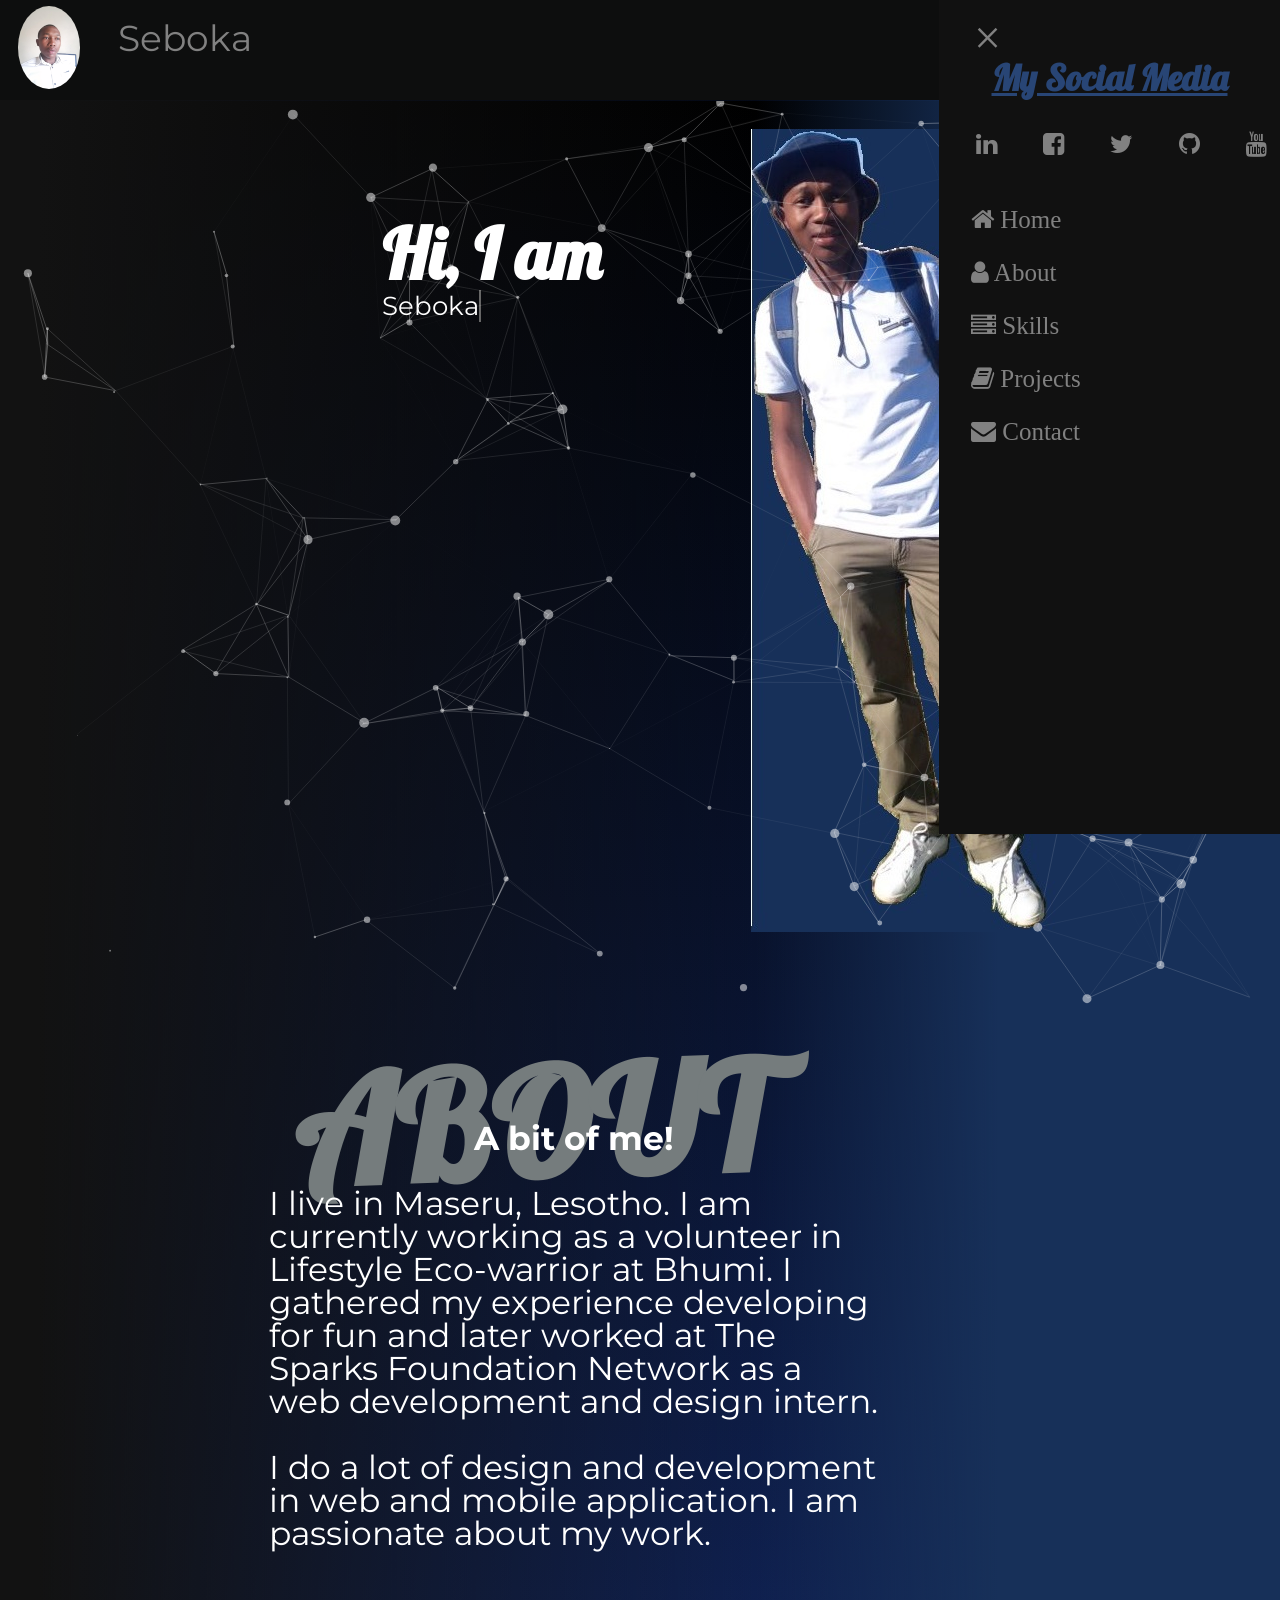
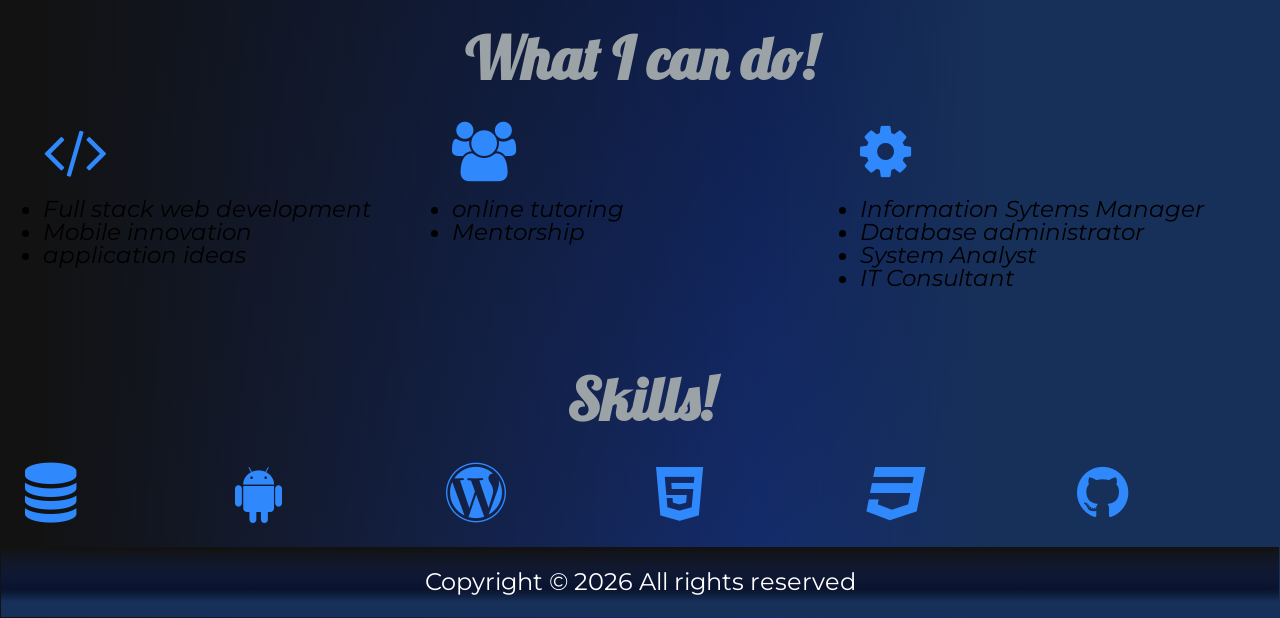
<file: index.html>
<!DOCTYPE html>
<html>

  <head>
    <meta charset="utf-8">
    <meta name="author" content="Seboka Mokhele" />
    <title>Seboka : Computer Scientist</title>
    <link rel="stylesheet" href="style/stylesheet.css">
    <link rel="stylesheet" href="https://stackpath.bootstrapcdn.com/font-awesome/4.7.0/css/font-awesome.min.css">
    <link href="https://fonts.googleapis.com/css?family=Roboto" rel="stylesheet">
    <link href="https://fonts.googleapis.com/css2?family=Lobster&display=swap" rel="stylesheet">
    <link href="https://fonts.googleapis.com/css2?family=Montserrat:wght@500&display=swap" rel="stylesheet">
 
   </head>

  <body>

    <div class="header">
     
          <div class="header-logoimg"><img src="img/header2.jpg" alt class="img img-circle img-hover"></div> 
          <div class="header-logo-text"><a href="#">Seboka</a></div>     

        <div class="header-list">
          <span style="font-size:30px;cursor:pointer" onclick="openNav()">&#9776;</span>
        </div>

      <div id="mySidenav-list" class="sidenav-list">
        <div class="social-media-header"><h1>My Social Media</h1></div>
        <div class="social-media-links">
              <ul>
                  <li> <a target="_blank" href="https://www.linkedin.com/in/sebokamokhele"><i class="fa fa-linkedin"></i></a></li>
                  <li> <a target="_blank" href="https://www.facebook.com/seboka.mokhele"><i class="fa fa-facebook-square"></i></a></li>
                  <li> <a target="_blank" href="https://www.twitter.com/9seboka"><i class="fa fa-twitter"></i></a></li>
                  <li> <a target="_blank" href="https://www.github.com/sebokamokhele"><i class="fa fa-github"></i></a></li>
                  <li> <a target="_blank" href="https://m.youtube.com/channel/UC_4WiIq7IH3VitkHxet03Mg"><i class="fa fa-youtube"></i></a>
                  
              </ul>
        </div>
        <div class="main-menu">
          <a href="javascript:void(0)" class="closebtn" onclick="closeNav()">&times; </a>
          <a class="active" href="#"><i class="fa fa-home"></i>  Home</a>
          <a href="#label-about"><i class="fa fa-user"></i>  About</a>
          <a href="#label-skills"><i class="fa fa-server"></i>  Skills</a>
          <a href="#label-projects"><i class="fa fa-book"></i>  Projects</a>
          <a href="#label-contact"><i class="fa fa-envelope"></i>  Contact</a>
        </div>
      </div>

    </div>

    <div id="main-page">
      <div class="column">

        <!-- 1st Column that contain my welcome text and full body image-->
        <div class="col-md-m1">
          <div id="particles-js"></div>
          <div class="row-r1">
            
            <div class="row-myself">
              <h1>Hi, I am</h1>
              <p>
                
                  <span class="txt-rotate" data-period="2000" data-rotate='[ "Seboka Mokhele.", "a Web Developer.", "an Application Developer.", "a Computer Scientist", "a Mathematician" ]'></span>

              </p>
            </div>
            
            <div class="row-img">
              <img alt class="row-img-p1" src="img/body2.jpg">
            </div>
            
          </div>
        </div>
        
        <!-- 2nd Column that contain my about page-->
        <div class="col-md-m2">
          <div class="row-r2">
            <div class="row-about-text" id="label-about">
              <div class="row-at">
                <h2>ABOUT</h2>
                <h3>A bit of me!</h3><br><br>
                <p>
                  I live in Maseru, Lesotho. I am currently working as a volunteer in Lifestyle Eco-warrior at Bhumi.
                  I gathered my experience developing for fun and later worked at The 
                  Sparks Foundation Network as a web development and design intern.<br><br>

                  I do a lot of design and development in web and mobile application. I am passionate about my work.
           
                </p>
  
              </div>
              
            </div>
          </div>
        </div>
      
   
        <!--3rd Column; My what to do section-->
        <div class="col-md-m3">
          <div class="row3-col-m3">
              <div class="row-col-m31">
                <h6>What I can do!</h6>
              </div>
              
              <div class="row-col-m32">
                
                <aside>  
                  <div class="icon"><a class="fa fa-code"></a></div>

                  <div class="code-body1">
                    <ul>
                      <li><a>Full stack web development</a></li>
                      <li><a>Mobile innovation</a></li>
                      <li><a>application ideas</a></li>
                    </ul>
                  </div>
                  </aside>
                

                <aside>  
                  <div class="icon"><a class="fa fa-group"></a></div>
                  <div class="group-body2">
                    <ul>
                      <li><a>online tutoring</a></li>
                      <li><a>Mentorship</a></li>
                    </ul>
                  </div>
                </aside>

                
                <aside>  
                  <div class="icon"><a class="fa fa-gear fa-spin"></a></div>
                  <div class="cogs-body3">
                    <ul>
                      <li><a>Information Sytems Manager</a></li>
                      <li><a>Database administrator</a></li>
                      <li><a>System Analyst</a></li>
                      <li><a>IT Consultant</a></li>
                    </ul>
                    
                 </aside>

                </div>
              </div>
          </div>
        </div>













        <!-- 4th Column; -->
        <div class="col-md-m4">
          <div class="row3-col-m3" id="label-skills">
              <div class="row-col-m31">
                <h6>Skills!</h6>
              </div>
              
              <div class="row-col-m32">
                <aside>
                  
                    <div class="icon"><a class="fa fa-database"></a></div>
              
                </aside>
                <aside>
                  
                    <div class="icon"><a class="fa fa-android"></a></div>
              
                </aside>
                <aside>
                  
                    <div class="icon"><a class="fa fa-wordpress"></a></div>
              
                </aside>
                <aside>
                    
                 <div class="icon"><a class="fa fa-html5"></a></div>
                
                </aside>
                <aside>
                  
                  <div class="icon"><a class="fa fa-css3"></a></div>
                  
                </aside>
                <aside>
                  
                    <div class="icon"><a class="fa fa-github"></a></div>
              
                </aside>
                 
              </div>
          </div>
        </div>

        
        <!--modify here with html 4 -->
        

  



    <footer class = "foot-dev">
           <p>
                Copyright &copy;
                    <script>
                        document.write(new Date().getFullYear());
                    </script>
                    All rights reserved
            </p>
    </footer>

    <script src="js/particles.js"></script>
    <script src="js/app.js"></script>
    <script src="js/script.js"></script>
    <script  src="js/function.js"></script>
    <!--<script  src="js/allfont.js"></script>-->
        
    <!--Start of Tawk.to Script-->
     <script type="text/javascript">
        var Tawk_API=Tawk_API||{}, Tawk_LoadStart=new Date();
        (function()
         {
            var s1=document.createElement("script"),s0=document.getElementsByTagName("script")[0];
            
          s1.async=true;
            s1.src='https://embed.tawk.to/632406ad54f06e12d89506cb/1gd2bk6lc';
            s1.charset='UTF-8';
            s1.setAttribute('crossorigin','*');
            s0.parentNode.insertBefore(s1,s0);
        
        })();
       
    </script>
    <!--End of Tawk.to Script-->
    

  </body>
</html>
</file>
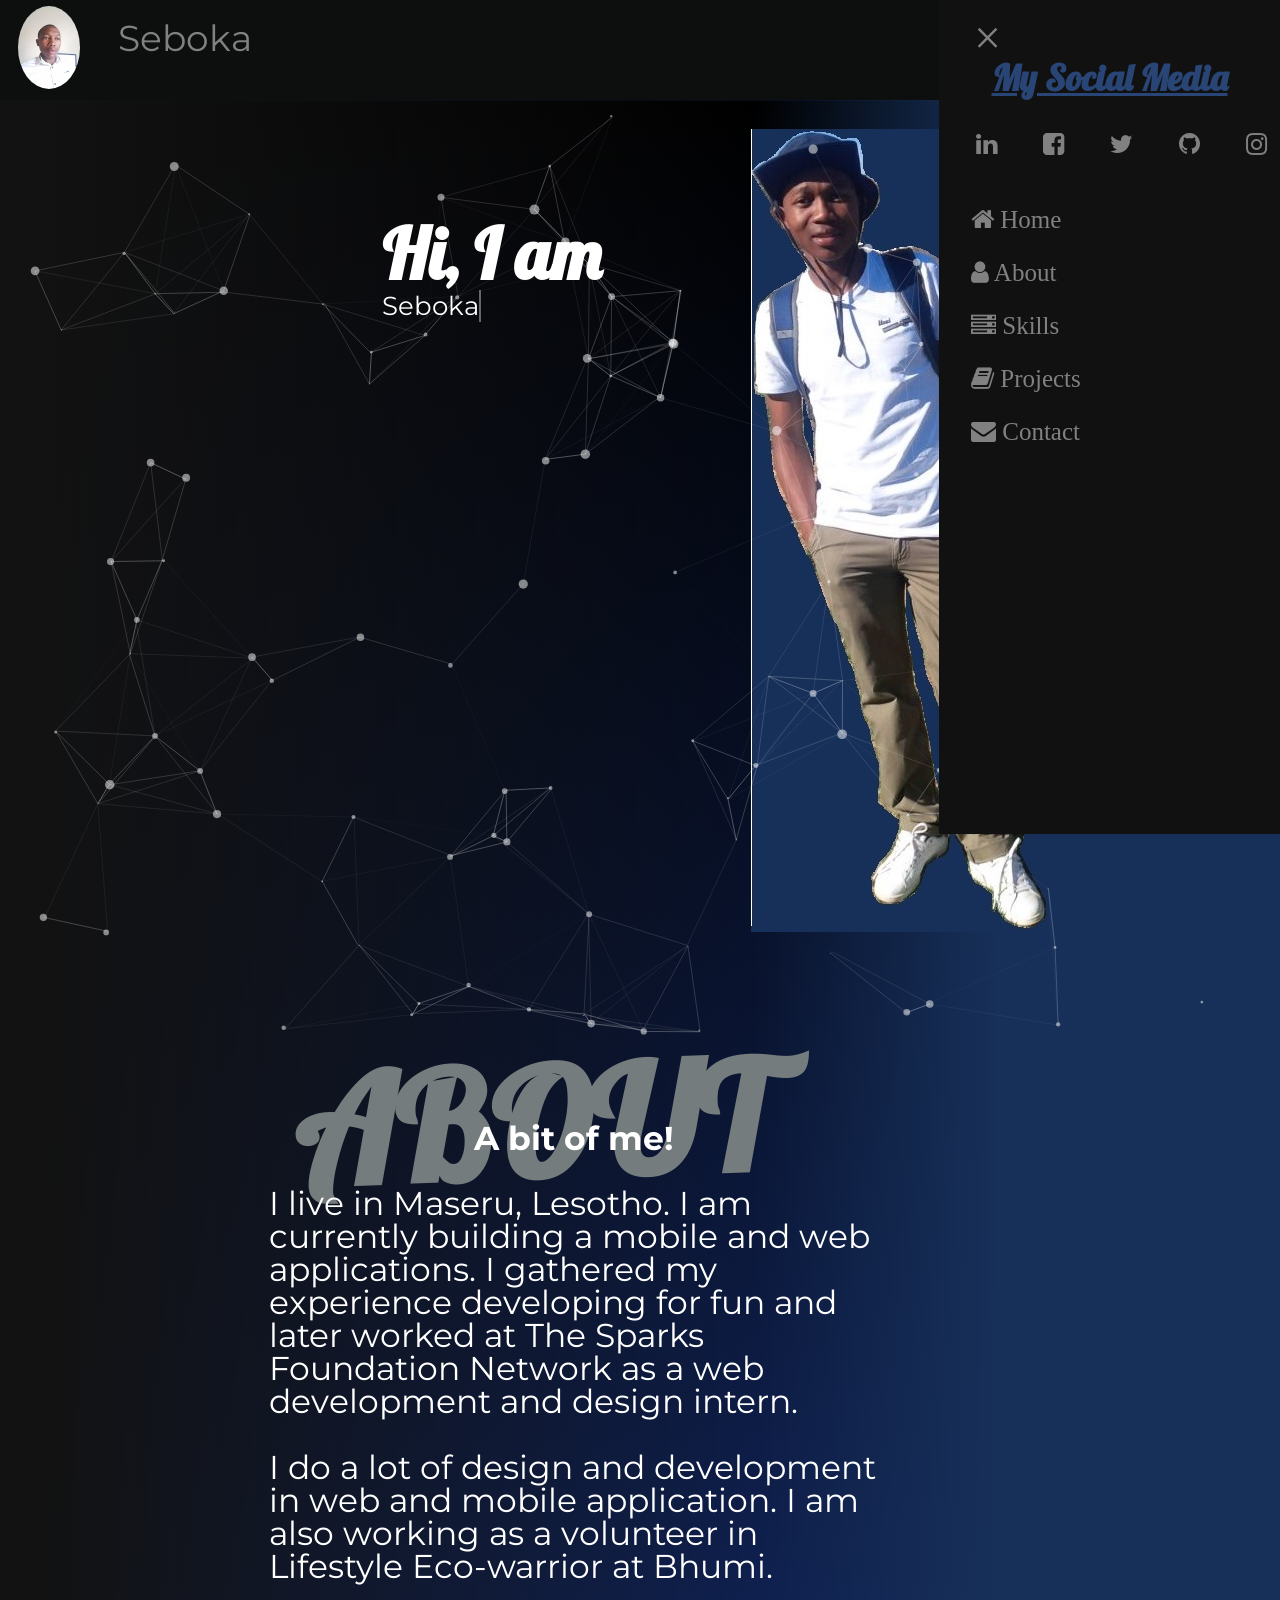
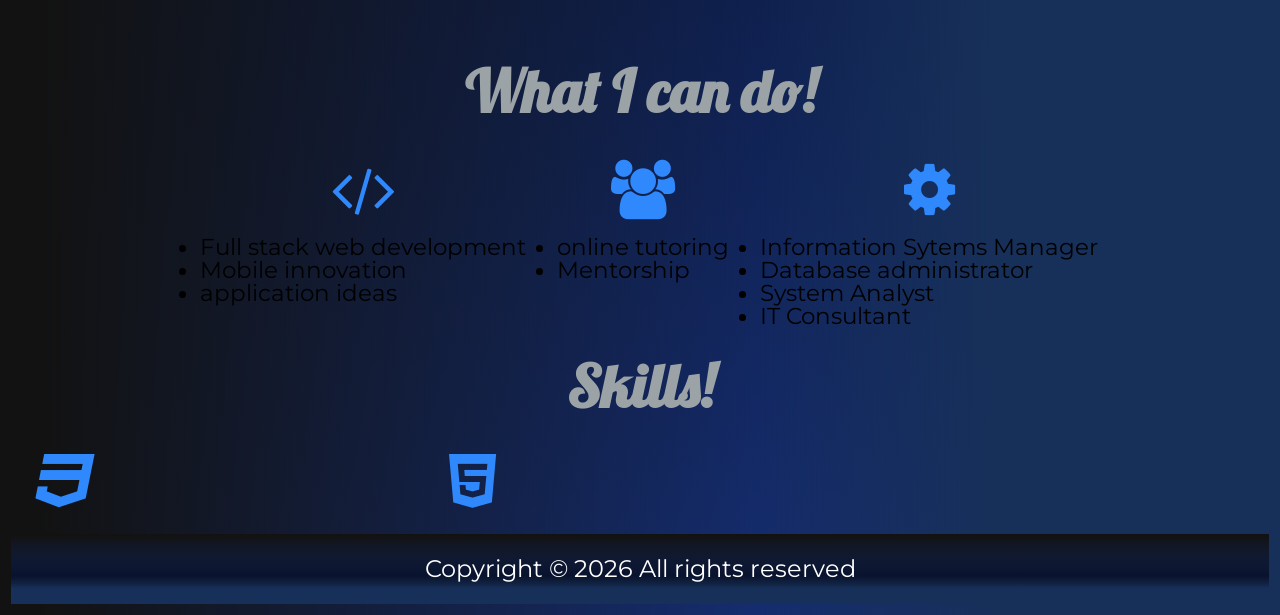
<file: Portfolio/index.html>
<!DOCTYPE html>
<html>

  <head>
    <meta charset="utf-8">
    <meta name="author" content="Seboka Mokhele" />
    <title>Seboka : Computer Scientist</title>
    <link rel="stylesheet" href="style/stylesheet.css">
    <link rel="stylesheet" href="https://stackpath.bootstrapcdn.com/font-awesome/4.7.0/css/font-awesome.min.css">
   <!-- <link rel="stylesheet" href="https://cdnjs.cloudflare.com/ajax/libs/font-awesome/5.14.0/css/all.min.css"> -->
    <link href="https://fonts.googleapis.com/css?family=Roboto" rel="stylesheet">
    <link href="https://fonts.googleapis.com/css2?family=Lobster&display=swap" rel="stylesheet">
    <link href="https://fonts.googleapis.com/css2?family=Montserrat:wght@500&display=swap" rel="stylesheet">
 
   </head>

  <body>

    <div class="header">
     
          <div class="header-logoimg"><img src="img/header2.jpg" alt class="img img-circle img-hover"></div> 
          <div class="header-logo-text"><a href="#">Seboka</a></div>     

        <div class="header-list">
          <span style="font-size:30px;cursor:pointer" onclick="openNav()">&#9776;</span>
        </div>

      <div id="mySidenav-list" class="sidenav-list">
        <div class="social-media-header"><h1>My Social Media</h1></div>
        <div class="social-media-links">
              <ul>
                  <li> <a target="_blank" href="#"><i class="fa fa-linkedin"></i></a></li>
                  <li> <a target="_blank" href="#"><i class="fa fa-facebook-square"></i></a></li>
                  <li> <a target="_blank" href="#"><i class="fa fa-twitter"></i></a></li>
                  <li> <a target="_blank" href="#"><i class="fa fa-github"></i></a></li>
                  <li> <a target="_blank" href="#"><i class="fa fa-instagram"></i></a></li>
              </ul>
        </div>
        <div class="main-menu">
          <a href="javascript:void(0)" class="closebtn" onclick="closeNav()">&times; </a>
          <a class="active" href="#"><i class="fa fa-home"></i>  Home</a>
          <a href="#label-about"><i class="fa fa-user"></i>  About</a>
          <a href="#"><i class="fa fa-server"></i>  Skills</a>
          <a href="#"><i class="fa fa-book"></i>  Projects</a>
          <a href="#"><i class="fa fa-envelope"></i>  Contact</a>
        </div>
      </div>

    </div>

    <div id="main-page">
      <div class="column">

        <!-- 1st Column that contain my welcome text and full body image-->
        <div class="col-md-m1">
          <div id="particles-js"></div>
          <div class="row-r1">
            
            <div class="row-myself">
              <h1>Hi, I am</h1>
              <p>
                
                  <span class="txt-rotate" data-period="2000" data-rotate='[ "Seboka Mokhele.", "a Web Developer.", "an Application Developer.", "a Computer Scientist", "a Mathematician" ]'></span>

              </p>
            </div>
            
            <div class="row-img">
              <img alt class="row-img-p1" src="img/body2.jpg">
            </div>
            
          </div>
        </div>
        
        <!-- 2nd Column that contain my about page-->
        <div class="col-md-m2">
          <div class="row-r2">
            <div class="row-about-text" id="label-about">
              <div class="row-at">
                <h2>ABOUT</h2>
                <h3>A bit of me!</h3><br><br>
                <p>
                  I live in Maseru, Lesotho. I am currently building a mobile and 
                  web applications. I 
                  gathered my experience developing for fun and later worked at The 
                  Sparks Foundation Network as a web development and design intern.<br><br>

                  I do a lot of design and development in web and mobile application. 
                  I am also working as a volunteer in Lifestyle Eco-warrior at Bhumi. 
                </p>
  
              </div>
              
            </div>
          </div>
        </div>
      
    
        <!-- 3rd Column; My what to do section-->
        <div class="col-md-m3">
          <div class="row3-col-m3">
              <div class="row-col-m31">
                <h6>What I can do!</h6>
              </div>
              
              <div class="row-col-m32">
                <div class="what-i-doi">
                  
                  <div class="icon"><a class="fa fa-code"></a></div>
                  <div class="code-body1">
                    <ul>
                      <li><a>Full stack web development</a></li>
                      <li><a>Mobile innovation</a></li>
                      <li><a>application ideas</a></li>
                    </ul>
                  </div>

                </div>

                <div class="what-i-doii">
                  
                  <div class="icon"><a class="fa fa-group"></a></div>
                  <div class="group-body2">
                    <ul>
                      <li><a>online tutoring</a></li>
                      <li><a>Mentorship</a></li>
                    </ul>
                  </div>

                </div>
                <div class="what-i-doiii">
                  
                  <div class="icon"><a class="fa fa-gear fa-spin"></a></div>
                  <div class="cogs-body3">
                    <ul>
                      <li><a>Information Sytems Manager</a></li>
                      <li><a>Database administrator</a></li>
                      <li><a>System Analyst</a></li>
                      <li><a>IT Consultant</a></li>
                    </ul>
                    
                  </div>

                </div>
              </div>
          </div>
        </div>

        <!-- 4th Column; -->
        <div class="col-md-m4">
          <div class="row3-col-m3">
              <div class="row-col-m31">
                <h6>Skills!</h6>
              </div>
              
              <div class="row-col-m32">
                <aside>
                  
                  <div class="icon"><a class="fa fa-css3"></a></div>
                  
                </aside>
                  
                <aside>
                  
               <div class="icon"><a class="fa fa-html5"></a></div>
              

                </aside>
                  

                <aside>
                  
                    <div class="icon"><a class="fa fa-js"></a></div>
              

                </aside>
                  
                
                
              </div>
          </div>
        </div>

        
        <!--modify here with html 4 -->
        

  



    <footer class = "foot-dev">
           <p>
                Copyright &copy;
                    <script>
                        document.write(new Date().getFullYear());
                    </script>
                    All rights reserved
            </p>
    </footer>

    <script src="js/particles.js"></script>
    <script src="js/app.js"></script>
    <script src="js/script.js"></script>
    <script  src="js/function.js"></script>
    <!--<script  src="js/allfont.js"></script>-->

  </body>
</html>
</file>
<file: style/stylesheet.css>
/* ==========================================================================
   HTML5 CSS Reset Minified - Eric Meyer
   ========================================================================== */

html,body,div,span,object,iframe,h1,h2,h3,h4,h5,h6,p,blockquote,pre,abbr,address,cite,code,del,dfn,em,img,ins,kbd,q,samp,small,strong,sub,sup,var,b,i,dl,dt,dd,ol,ul,li,fieldset,form,label,legend,table,caption,tbody,tfoot,thead,tr,th,td,article,aside,canvas,details,figcaption,figure,footer,header,hgroup,menu,nav,section,summary,time,mark,audio,video{margin:0;padding:0;border:0;outline:0;font-size:100%;vertical-align:baseline;background:transparent}
body{line-height:1}


/*============================================================
   Body
  ============================================================*/
html, body {
  font-family: "Avenir Next";
  width: 100%;
  height: 100%;
}

@media only screen and (max-width: 500px)
{

    /*==========================================================
       Header display
      ==========================================================*/
    .header {
      background-color: #0d0e0e;
      color: #fff;
      height: 100px;
    }

    .header-logoimg{
      float: left;
      padding: 6px 18px;
    }
    .img{
      height:83px;
    }
    .img-circle{
      border-radius: 50%!important;
    }
    .img-hover:hover{
        outline-offset: 0.8rem;
        transform: scale(1.5) rotate(8deg);
        z-index: 30;
        opacity: 1;
    }
    .header-logo-text {
      float: left;
      font-size: 36px;
      padding: 20px 20px;
      font-family: "Montserrat", sans-serif;
    }
    .header-logo-text a{
      color: #818181;
      text-decoration: none;
    }
    .header-logo-text a:hover{
      color: #fff;
      text-decoration: none;
    }

    /*============================================================
     sidebar overlay
     ============================================================*/
    .sidenav-list {
        height: 86%;
        position: fixed;
        z-index: 1;
        right: 0;
        background-color: #111;
        overflow-x: hidden;
        transition: 0.5s;
        padding-top: 60px;
    }
    .sidenav-list .closebtn {
        position: absolute;
        top: 0;
        left: 3px;
        font-size: 48px;
        margin-left: 0px;
    }
    .social-media-header {
        font-size: 2.25em;
        color: rgb(40 69 117);
        text-align: center;
        text-decoration-line: underline;
        font-family: "Lobster", sans-serif;
    }
    .social-media-links ul {
        list-style: none;
        display: inline-block;
        margin: 1px;
        padding: 20px 3px;
    }
    .social-media-links ul li{

        list-style: none;
        margin: 1px 1px;
        display: inline-block;
        font-family: "Roboto", sans-serif;
    }

    .sidenav-list a {
      padding: 14px 8px 14px 32px;
      text-decoration: none;
      font-size: 25px;
      color: #818181;
      display: block;
      transition: 0.3s;
    }

    .sidenav-list a:hover {
      color: white;
      transform: scale(1.2);
    }
    .sidenav-list a:hover i {
      color: royalblue;
      transform: scale(1.1) rotate(8deg);
    }
    @media screen and (max-height: 450px) {
      .sidenav-list {padding-top: 15px;}
      .sidenav-list a {font-size: 18px;}
    }

    /*============================================================
     Header list containing a sidebar
     =============================================================*/
    .header-list {
      float: right;
      padding: 30px 85px;
    }
    /*============================================================
       welcome page
     =============================================================*/
    #main-page{
      background-color: blue;
      padding: 1px;
      z-index: -2;
      background:
          linear-gradient(to left, rgba(23,48,89,1) 22%, transparent 41%, rgba(18,18,18,1) 97%),
          linear-gradient(to top, rgba(21,45,111,6), rgba(0,0,0,1));
          background-position: center center;
          background-size: cover;
          position: relative;
          background-blend-mode: var(--blend-top, normal),
          var(--blend-bottom, saturation),
          normal;
    }


    $link: white;

    #particles-js
    {
      background-color: $link
    }
    canvas {
      display: block;
      vertical-align: bottom;
    }
    #particles-js {
              position: absolute;
        width: 100%;
        height: 45%;
        margin: 1px;
        top: 0px;
        z-index: 0;
        /* margin-left: 1px; */
        background-size: cover;
    }
    .column{
      display: flex;
      flex-wrap: wrap;
      flex-direction: column;
      justify-content: center;
          padding: 10px;
    }
    .col-md-m1{
      padding: 8px;
      max-height: 812px;
    }
    .row-r1{

      display: flex;
      flex-wrap: wrap;
      flex-direction: row;
      justify-content: center;
      padding: 10px;
    }
    .row-myself{
         padding-right: 70px;
        padding-top: 90px;
      color: white;
      font-family: "Lobster", cursive;
    }
    .row-myself h1{
      font-size: 70px;
      color: white;
      padding-bottom: 4px;
    }
    .row-myself p{
        color: #fff;
        margin-bottom: 50px;
        font-size: 26px;
        
    }
    .row-img-p1{
       
        padding-left: 80px;
        margin-right: -160px;
        padding-bottom: 20px;

    }
    .row_img{
      float: right;
    }
    /*============================================================
       About and What-I-can-do section
     =============================================================*/
    .col-md-m2, .col-md-m3, .row3-col-m3{
      display: flex;
      flex-direction: column; 
      padding: 8px;
      overflow: hidden;
    }
    .col-md-m2{
      padding-bottom: 55px;
    }
    .row-r2{

      display: flex;
      flex-wrap: wrap;
      flex-direction: row;
      justify-content: center;
      padding-right: 200px;
        padding-left: 68px;
        padding-top: 17px;
        color: white;
        font-family: "Lobster", cursive;
    }
    .row-about-text{
        
    }
    .row-at{
      display: flex;
      flex-wrap: wrap;
      flex-direction: column;
      justify-content: center;
      padding: 8px;
      max-width: 611px;
      float: right;
    }
    .row-at h2{
        
        top: 0px;
        left: 0px;
        bottom: -32px;
        z-index: -1;
        font-size: 150px;
        color: rgb(117 124 125);
        padding-bottom: 0px;
        transform: rotate(300deg);
        transform-origin: 400% -400%;
        /* -webkit-transform-origin-x: 400%; */
        /* -webkit-transform-origin-y: -400%; */
        -webkit-transform: rotate(-2deg);
    }

    .row-at h3, p{
        font-size: 33px;
        font-family: 'Montserrat';
    }
    .row-at h3{
      text-align: center;
    }

    .row-col-m31 h6{
      text-align: center;
        font-size: 3.7em; 
        font-family: 'Lobster';
        color: #9ca3a7
    }
    .row-col-m32{
        padding-top: 20px;
        display: flex;
        justify-content: center;
        flex-wrap: row;
    }
    .what-i-doi, .what-i-doii, .what-i-doiii{
        display: flex;
        flex-wrap: wrap;
        flex-direction: column;
        align-items: center;
    }
    .what-i-doi {
        padding: 5px 30px 5px 20px;
    }
    .what-i-doii {
        padding: 5px 1px 5px 1px;
    }
    .what-i-doiii {
        padding: 5px 2px 5px 30px;
    }
    .group-body2, .code-body1, .cogs-body3{
        font-size: 23px;
        font-family: 'Montserrat';
    }
    aside {
        width: 40%;
        padding-left: .5rem;
        margin-left: .5rem;
        float: left;
        /* box-shadow: inset 5px 0 5px -5px #29627e; */
        font-style: italic;
    }
    .icon{
        color: #2f89fc;
        font-size: 60px;
        line-height: 1.5;
    }
    /*============================================================
       footer style
     =============================================================*/

    footer{
      width: 100%;
      height: 70px;
      color: white;
      background:
          linear-gradient(to top, rgba(23,48,89,1) 22%, transparent 41%, rgba(18,18,18,1) 97%), linear-gradient(to bottom, rgba(21,45,111,6), rgba(0,0,0,1));
          background-position: center center;
          background-size: cover;
          position: relative;
          background-blend-mode: var(--blend-top, normal), var(--blend-bottom, saturation), normal;
      
    }
    .foot-dev p{
      font-size: 1.5em;
      text-align: center;
      padding: 23px;
    }

}

@media only screen and (min-width: 501px)
{
 /*==========================================================
       Header display
      ==========================================================*/
    .header {
      background-color: #0d0e0e;
      color: #fff;
      height: 100px;
    }

    .header-logoimg{
      float: left;
      padding: 6px 18px;
    }
    .img{
      height:83px;
    }
    .img-circle{
      border-radius: 50%!important;
    }
    .img-hover:hover{
        outline-offset: 0.8rem;
        transform: scale(1.5) rotate(8deg);
        z-index: 30;
        opacity: 1;
    }
    .header-logo-text {
      float: left;
      font-size: 36px;
      padding: 20px 20px;
      font-family: "Montserrat", sans-serif;
    }
    .header-logo-text a{
      color: #818181;
      text-decoration: none;
    }
    .header-logo-text a:hover{
      color: #fff;
      text-decoration: none;
    }

    /*============================================================
     sidebar overlay
     ============================================================*/
    .sidenav-list {
        height: 86%;
        position: fixed;
        z-index: 1;
        right: 0;
        background-color: #111;
        overflow-x: hidden;
        transition: 0.5s;
        padding-top: 60px;
    }
    .sidenav-list .closebtn {
        position: absolute;
        top: 0;
        left: 3px;
        font-size: 48px;
        margin-left: 0px;
    }
    .social-media-header {
        font-size: 2.25em;
        color: rgb(40 69 117);
        text-align: center;
        text-decoration-line: underline;
        font-family: "Lobster", sans-serif;
    }
    .social-media-links ul {
        list-style: none;
        display: inline-block;
        margin: 1px;
        padding: 20px 3px;
    }
    .social-media-links ul li{

        list-style: none;
        margin: 1px 1px;
        display: inline-block;
        font-family: "Roboto", sans-serif;
    }

    .sidenav-list a {
      padding: 14px 8px 14px 32px;
      text-decoration: none;
      font-size: 25px;
      color: #818181;
      display: block;
      transition: 0.3s;
    }

    .sidenav-list a:hover {
      color: white;
      transform: scale(1.2);
    }
    .sidenav-list a:hover i {
      color: royalblue;
      transform: scale(1.1) rotate(8deg);
    }
    @media screen and (max-height: 450px) {
      .sidenav-list {padding-top: 15px;}
      .sidenav-list a {font-size: 18px;}
    }

    /*============================================================
     Header list containing a sidebar
     =============================================================*/
    .header-list {
      float: right;
      padding: 30px 85px;
    }
    /*============================================================
       welcome page
     =============================================================*/
    #main-page{
      background-color: blue;
      padding: 1px;
      z-index: -2;
      background:
          linear-gradient(to left, rgba(23,48,89,1) 22%, transparent 41%, rgba(18,18,18,1) 97%),
          linear-gradient(to top, rgba(21,45,111,6), rgba(0,0,0,1));
          background-position: center center;
          background-size: cover;
          position: relative;
          background-blend-mode: var(--blend-top, normal),
          var(--blend-bottom, saturation),
          normal;
    }


    $link: white;

    #particles-js
    {
      background-color: $link
    }
    canvas {
      display: block;
      vertical-align: bottom;
    }
    #particles-js {
              position: absolute;
        width: 100%;
        height: 45%;
        margin: 1px;
        top: 0px;
        z-index: 0;
        /* margin-left: 1px; */
        background-size: cover;
    }
    .column{
      display: flex;
      flex-wrap: wrap;
      flex-direction: column;
      justify-content: center;
          padding: 10px;
    }
    .col-md-m1{
      padding: 8px;
      max-height: 812px;
    }
    .row-r1{

      display: flex;
      flex-wrap: wrap;
      flex-direction: row;
      justify-content: center;
      padding: 10px;
    }
    .row-myself{
         padding-right: 70px;
        padding-top: 90px;
      color: white;
      font-family: "Lobster", cursive;
    }
    .row-myself h1{
      font-size: 70px;
      color: white;
      padding-bottom: 4px;
    }
    .row-myself p{
        color: #fff;
        margin-bottom: 50px;
        font-size: 26px;
        
    }
    .row-img-p1{
       
        padding-left: 80px;
        margin-right: -160px;
        padding-bottom: 20px;

    }
    .row_img{
      float: right;
    }
    /*============================================================
       About and What-I-can-do section
     =============================================================*/
    .col-md-m2, .col-md-m3, .row3-col-m3{
      display: flex;
      flex-direction: column; 
      padding: 8px;
      overflow: hidden;
    }
    .col-md-m2{
      padding-bottom: 55px;
    }
    .row-r2{

      display: flex;
      flex-wrap: wrap;
      flex-direction: row;
      justify-content: center;
      padding-right: 200px;
        padding-left: 68px;
        padding-top: 17px;
        color: white;
        font-family: "Lobster", cursive;
    }
    .row-about-text{
        
    }
    .row-at{
      display: flex;
      flex-wrap: wrap;
      flex-direction: column;
      justify-content: center;
      padding: 8px;
      max-width: 611px;
      float: right;
    }
    .row-at h2{
        
        top: 0px;
        left: 0px;
        bottom: -32px;
        z-index: -1;
        font-size: 150px;
        color: rgb(117 124 125);
        padding-bottom: 0px;
        transform: rotate(300deg);
        transform-origin: 400% -400%;
        /* -webkit-transform-origin-x: 400%; */
        /* -webkit-transform-origin-y: -400%; */
        -webkit-transform: rotate(-2deg);
    }

    .row-at h3, p{
        font-size: 33px;
        font-family: 'Montserrat';
    }
    .row-at h3{
      text-align: center;
    }

    .row-col-m31 h6{
      text-align: center;
        font-size: 3.7em; 
        font-family: 'Lobster';
        color: #9ca3a7
    }
    .row-col-m32{
        padding-top: 20px;
        display: flex;
        justify-content: center;
        flex-wrap: row;
    }
    .what-i-doi, .what-i-doii, .what-i-doiii{
        display: flex;
        flex-wrap: wrap;
        flex-direction: column;
        align-items: center;
    }
    .what-i-doi {
        padding: 5px 30px 5px 20px;
    }
    .what-i-doii {
        padding: 5px 1px 5px 1px;
    }
    .what-i-doiii {
        padding: 5px 2px 5px 30px;
    }
    .group-body2, .code-body1, .cogs-body3{
        font-size: 23px;
        font-family: 'Montserrat';
    }
    aside {
        width: 40%;
        padding-left: .5rem;
        margin-left: .5rem;
        float: left;
        /* box-shadow: inset 5px 0 5px -5px #29627e; */
        font-style: italic;
    }
    .icon{
        color: #2f89fc;
        font-size: 60px;
        line-height: 1.5;
    }
    /*============================================================
       footer style
     =============================================================*/

    footer{
      width: 100%;
      height: 70px;
      color: white;
      background:
          linear-gradient(to top, rgba(23,48,89,1) 22%, transparent 41%, rgba(18,18,18,1) 97%), linear-gradient(to bottom, rgba(21,45,111,6), rgba(0,0,0,1));
          background-position: center center;
          background-size: cover;
          position: relative;
          background-blend-mode: var(--blend-top, normal), var(--blend-bottom, saturation), normal;
      
    }
    .foot-dev p{
      font-size: 1.5em;
      text-align: center;
      padding: 23px;
    }
}
</file>
<file: Portfolio/style/stylesheet.css>
/* ==========================================================================
   HTML5 CSS Reset Minified - Eric Meyer
   ========================================================================== */

html,body,div,span,object,iframe,h1,h2,h3,h4,h5,h6,p,blockquote,pre,abbr,address,cite,code,del,dfn,em,img,ins,kbd,q,samp,small,strong,sub,sup,var,b,i,dl,dt,dd,ol,ul,li,fieldset,form,label,legend,table,caption,tbody,tfoot,thead,tr,th,td,article,aside,canvas,details,figcaption,figure,footer,header,hgroup,menu,nav,section,summary,time,mark,audio,video{margin:0;padding:0;border:0;outline:0;font-size:100%;vertical-align:baseline;background:transparent}
body{line-height:1}


/*============================================================
   Body
  ============================================================*/
html, body {
  font-family: "Avenir Next";
  width: 100%;
  height: 100%;
}

@media only screen and (max-width: 500px)
{

    /*==========================================================
       Header display
      ==========================================================*/
    .header {
      background-color: #0d0e0e;
      color: #fff;
      height: 100px;
    }

    .header-logoimg{
      float: left;
      padding: 6px 18px;
    }
    .img{
      height:83px;
    }
    .img-circle{
      border-radius: 50%!important;
    }
    .img-hover:hover{
        outline-offset: 0.8rem;
        transform: scale(1.5) rotate(8deg);
        z-index: 30;
        opacity: 1;
    }
    .header-logo-text {
      float: left;
      font-size: 36px;
      padding: 20px 20px;
      font-family: "Montserrat", sans-serif;
    }
    .header-logo-text a{
      color: #818181;
      text-decoration: none;
    }
    .header-logo-text a:hover{
      color: #fff;
      text-decoration: none;
    }

    /*============================================================
     sidebar overlay
     ============================================================*/
    .sidenav-list {
        height: 86%;
        position: fixed;
        z-index: 1;
        right: 0;
        background-color: #111;
        overflow-x: hidden;
        transition: 0.5s;
        padding-top: 60px;
    }
    .sidenav-list .closebtn {
        position: absolute;
        top: 0;
        left: 3px;
        font-size: 48px;
        margin-left: 0px;
    }
    .social-media-header {
        font-size: 2.25em;
        color: rgb(40 69 117);
        text-align: center;
        text-decoration-line: underline;
        font-family: "Lobster", sans-serif;
    }
    .social-media-links ul {
        list-style: none;
        display: inline-block;
        margin: 1px;
        padding: 20px 3px;
    }
    .social-media-links ul li{

        list-style: none;
        margin: 1px 1px;
        display: inline-block;
        font-family: "Roboto", sans-serif;
    }

    .sidenav-list a {
      padding: 14px 8px 14px 32px;
      text-decoration: none;
      font-size: 25px;
      color: #818181;
      display: block;
      transition: 0.3s;
    }

    .sidenav-list a:hover {
      color: white;
      transform: scale(1.2);
    }
    .sidenav-list a:hover i {
      color: royalblue;
      transform: scale(1.1) rotate(8deg);
    }
    @media screen and (max-height: 450px) {
      .sidenav-list {padding-top: 15px;}
      .sidenav-list a {font-size: 18px;}
    }

    /*============================================================
     Header list containing a sidebar
     =============================================================*/
    .header-list {
      float: right;
      padding: 30px 85px;
    }
    /*============================================================
       welcome page
     =============================================================*/
    #main-page{
      background-color: blue;
      padding: 1px;
      z-index: -2;
      background:
          linear-gradient(to left, rgba(23,48,89,1) 22%, transparent 41%, rgba(18,18,18,1) 97%),
          linear-gradient(to top, rgba(21,45,111,6), rgba(0,0,0,1));
          background-position: center center;
          background-size: cover;
          position: relative;
          background-blend-mode: var(--blend-top, normal),
          var(--blend-bottom, saturation),
          normal;
    }


    $link: white;

    #particles-js
    {
      background-color: $link
    }
    canvas {
      display: block;
      vertical-align: bottom;
    }
    #particles-js {
              position: absolute;
        width: 100%;
        height: 45%;
        margin: 1px;
        top: 0px;
        z-index: 0;
        /* margin-left: 1px; */
        background-size: cover;
    }
    .column{
      display: flex;
      flex-wrap: wrap;
      flex-direction: column;
      justify-content: center;
          padding: 10px;
    }
    .col-md-m1{
      padding: 8px;
      max-height: 812px;
    }
    .row-r1{

      display: flex;
      flex-wrap: wrap;
      flex-direction: row;
      justify-content: center;
      padding: 10px;
    }
    .row-myself{
         padding-right: 70px;
        padding-top: 90px;
      color: white;
      font-family: "Lobster", cursive;
    }
    .row-myself h1{
      font-size: 70px;
      color: white;
      padding-bottom: 4px;
    }
    .row-myself p{
        color: #fff;
        margin-bottom: 50px;
        font-size: 26px;
        
    }
    .row-img-p1{
       
        padding-left: 80px;
        margin-right: -160px;
        padding-bottom: 20px;

    }
    .row_img{
      float: right;
    }
    /*============================================================
       About and What-I-can-do section
     =============================================================*/
    .col-md-m2, .col-md-m3, .row3-col-m3{
      display: flex;
      flex-direction: column; 
      padding: 8px;
      overflow: hidden;
    }
    .col-md-m2{
      padding-bottom: 55px;
    }
    .row-r2{

      display: flex;
      flex-wrap: wrap;
      flex-direction: row;
      justify-content: center;
      padding-right: 200px;
        padding-left: 68px;
        padding-top: 17px;
        color: white;
        font-family: "Lobster", cursive;
    }
    .row-about-text{
        
    }
    .row-at{
      display: flex;
      flex-wrap: wrap;
      flex-direction: column;
      justify-content: center;
      padding: 8px;
      max-width: 611px;
      float: right;
    }
    .row-at h2{
        
        top: 0px;
        left: 0px;
        bottom: -32px;
        z-index: -1;
        font-size: 150px;
        color: rgb(117 124 125);
        padding-bottom: 0px;
        transform: rotate(300deg);
        transform-origin: 400% -400%;
        /* -webkit-transform-origin-x: 400%; */
        /* -webkit-transform-origin-y: -400%; */
        -webkit-transform: rotate(-2deg);
    }

    .row-at h3, p{
        font-size: 33px;
        font-family: 'Montserrat';
    }
    .row-at h3{
      text-align: center;
    }

    .row-col-m31 h6{
      text-align: center;
        font-size: 3.7em; 
        font-family: 'Lobster';
        color: #9ca3a7
    }
    .row-col-m32{
        padding-top: 20px;
        display: flex;
        justify-content: center;
        flex-wrap: row;
    }
    .what-i-doi, .what-i-doii, .what-i-doiii{
        display: flex;
        flex-wrap: wrap;
        flex-direction: column;
        align-items: center;
    }
    .what-i-doi {
        padding: 5px 30px 5px 20px;
    }
    .what-i-doii {
        padding: 5px 1px 5px 1px;
    }
    .what-i-doiii {
        padding: 5px 2px 5px 30px;
    }
    .group-body2, .code-body1, .cogs-body3{
        font-size: 23px;
        font-family: 'Montserrat';
    }
    aside {
        width: 40%;
        padding-left: .5rem;
        margin-left: .5rem;
        float: left;
        /* box-shadow: inset 5px 0 5px -5px #29627e; */
        font-style: italic;
    }
    .icon{
        color: #2f89fc;
        font-size: 60px;
        line-height: 1.5;
    }
    /*============================================================
       footer style
     =============================================================*/

    footer{
      width: 100%;
      height: 70px;
      color: white;
      background:
          linear-gradient(to top, rgba(23,48,89,1) 22%, transparent 41%, rgba(18,18,18,1) 97%), linear-gradient(to bottom, rgba(21,45,111,6), rgba(0,0,0,1));
          background-position: center center;
          background-size: cover;
          position: relative;
          background-blend-mode: var(--blend-top, normal), var(--blend-bottom, saturation), normal;
      
    }
    .foot-dev p{
      font-size: 1.5em;
      text-align: center;
      padding: 23px;
    }

}

@media only screen and (min-width: 501px)
{
 /*==========================================================
       Header display
      ==========================================================*/
    .header {
      background-color: #0d0e0e;
      color: #fff;
      height: 100px;
    }

    .header-logoimg{
      float: left;
      padding: 6px 18px;
    }
    .img{
      height:83px;
    }
    .img-circle{
      border-radius: 50%!important;
    }
    .img-hover:hover{
        outline-offset: 0.8rem;
        transform: scale(1.5) rotate(8deg);
        z-index: 30;
        opacity: 1;
    }
    .header-logo-text {
      float: left;
      font-size: 36px;
      padding: 20px 20px;
      font-family: "Montserrat", sans-serif;
    }
    .header-logo-text a{
      color: #818181;
      text-decoration: none;
    }
    .header-logo-text a:hover{
      color: #fff;
      text-decoration: none;
    }

    /*============================================================
     sidebar overlay
     ============================================================*/
    .sidenav-list {
        height: 86%;
        position: fixed;
        z-index: 1;
        right: 0;
        background-color: #111;
        overflow-x: hidden;
        transition: 0.5s;
        padding-top: 60px;
    }
    .sidenav-list .closebtn {
        position: absolute;
        top: 0;
        left: 3px;
        font-size: 48px;
        margin-left: 0px;
    }
    .social-media-header {
        font-size: 2.25em;
        color: rgb(40 69 117);
        text-align: center;
        text-decoration-line: underline;
        font-family: "Lobster", sans-serif;
    }
    .social-media-links ul {
        list-style: none;
        display: inline-block;
        margin: 1px;
        padding: 20px 3px;
    }
    .social-media-links ul li{

        list-style: none;
        margin: 1px 1px;
        display: inline-block;
        font-family: "Roboto", sans-serif;
    }

    .sidenav-list a {
      padding: 14px 8px 14px 32px;
      text-decoration: none;
      font-size: 25px;
      color: #818181;
      display: block;
      transition: 0.3s;
    }

    .sidenav-list a:hover {
      color: white;
      transform: scale(1.2);
    }
    .sidenav-list a:hover i {
      color: royalblue;
      transform: scale(1.1) rotate(8deg);
    }
    @media screen and (max-height: 450px) {
      .sidenav-list {padding-top: 15px;}
      .sidenav-list a {font-size: 18px;}
    }

    /*============================================================
     Header list containing a sidebar
     =============================================================*/
    .header-list {
      float: right;
      padding: 30px 85px;
    }
    /*============================================================
       welcome page
     =============================================================*/
    #main-page{
      background-color: blue;
      padding: 1px;
      z-index: -2;
      background:
          linear-gradient(to left, rgba(23,48,89,1) 22%, transparent 41%, rgba(18,18,18,1) 97%),
          linear-gradient(to top, rgba(21,45,111,6), rgba(0,0,0,1));
          background-position: center center;
          background-size: cover;
          position: relative;
          background-blend-mode: var(--blend-top, normal),
          var(--blend-bottom, saturation),
          normal;
    }


    $link: white;

    #particles-js
    {
      background-color: $link
    }
    canvas {
      display: block;
      vertical-align: bottom;
    }
    #particles-js {
              position: absolute;
        width: 100%;
        height: 45%;
        margin: 1px;
        top: 0px;
        z-index: 0;
        /* margin-left: 1px; */
        background-size: cover;
    }
    .column{
      display: flex;
      flex-wrap: wrap;
      flex-direction: column;
      justify-content: center;
          padding: 10px;
    }
    .col-md-m1{
      padding: 8px;
      max-height: 812px;
    }
    .row-r1{

      display: flex;
      flex-wrap: wrap;
      flex-direction: row;
      justify-content: center;
      padding: 10px;
    }
    .row-myself{
         padding-right: 70px;
        padding-top: 90px;
      color: white;
      font-family: "Lobster", cursive;
    }
    .row-myself h1{
      font-size: 70px;
      color: white;
      padding-bottom: 4px;
    }
    .row-myself p{
        color: #fff;
        margin-bottom: 50px;
        font-size: 26px;
        
    }
    .row-img-p1{
       
        padding-left: 80px;
        margin-right: -160px;
        padding-bottom: 20px;

    }
    .row_img{
      float: right;
    }
    /*============================================================
       About and What-I-can-do section
     =============================================================*/
    .col-md-m2, .col-md-m3, .row3-col-m3{
      display: flex;
      flex-direction: column; 
      padding: 8px;
      overflow: hidden;
    }
    .col-md-m2{
      padding-bottom: 55px;
    }
    .row-r2{

      display: flex;
      flex-wrap: wrap;
      flex-direction: row;
      justify-content: center;
      padding-right: 200px;
        padding-left: 68px;
        padding-top: 17px;
        color: white;
        font-family: "Lobster", cursive;
    }
    .row-about-text{
        
    }
    .row-at{
      display: flex;
      flex-wrap: wrap;
      flex-direction: column;
      justify-content: center;
      padding: 8px;
      max-width: 611px;
      float: right;
    }
    .row-at h2{
        
        top: 0px;
        left: 0px;
        bottom: -32px;
        z-index: -1;
        font-size: 150px;
        color: rgb(117 124 125);
        padding-bottom: 0px;
        transform: rotate(300deg);
        transform-origin: 400% -400%;
        /* -webkit-transform-origin-x: 400%; */
        /* -webkit-transform-origin-y: -400%; */
        -webkit-transform: rotate(-2deg);
    }

    .row-at h3, p{
        font-size: 33px;
        font-family: 'Montserrat';
    }
    .row-at h3{
      text-align: center;
    }

    .row-col-m31 h6{
      text-align: center;
        font-size: 3.7em; 
        font-family: 'Lobster';
        color: #9ca3a7
    }
    .row-col-m32{
        padding-top: 20px;
        display: flex;
        justify-content: center;
        flex-wrap: row;
    }
    .what-i-doi, .what-i-doii, .what-i-doiii{
        display: flex;
        flex-wrap: wrap;
        flex-direction: column;
        align-items: center;
    }
    .what-i-doi {
        padding: 5px 30px 5px 20px;
    }
    .what-i-doii {
        padding: 5px 1px 5px 1px;
    }
    .what-i-doiii {
        padding: 5px 2px 5px 30px;
    }
    .group-body2, .code-body1, .cogs-body3{
        font-size: 23px;
        font-family: 'Montserrat';
    }
    aside {
        width: 40%;
        padding-left: .5rem;
        margin-left: .5rem;
        float: left;
        /* box-shadow: inset 5px 0 5px -5px #29627e; */
        font-style: italic;
    }
    .icon{
        color: #2f89fc;
        font-size: 60px;
        line-height: 1.5;
    }
    /*============================================================
       footer style
     =============================================================*/

    footer{
      width: 100%;
      height: 70px;
      color: white;
      background:
          linear-gradient(to top, rgba(23,48,89,1) 22%, transparent 41%, rgba(18,18,18,1) 97%), linear-gradient(to bottom, rgba(21,45,111,6), rgba(0,0,0,1));
          background-position: center center;
          background-size: cover;
          position: relative;
          background-blend-mode: var(--blend-top, normal), var(--blend-bottom, saturation), normal;
      
    }
    .foot-dev p{
      font-size: 1.5em;
      text-align: center;
      padding: 23px;
    }
}
</file>
